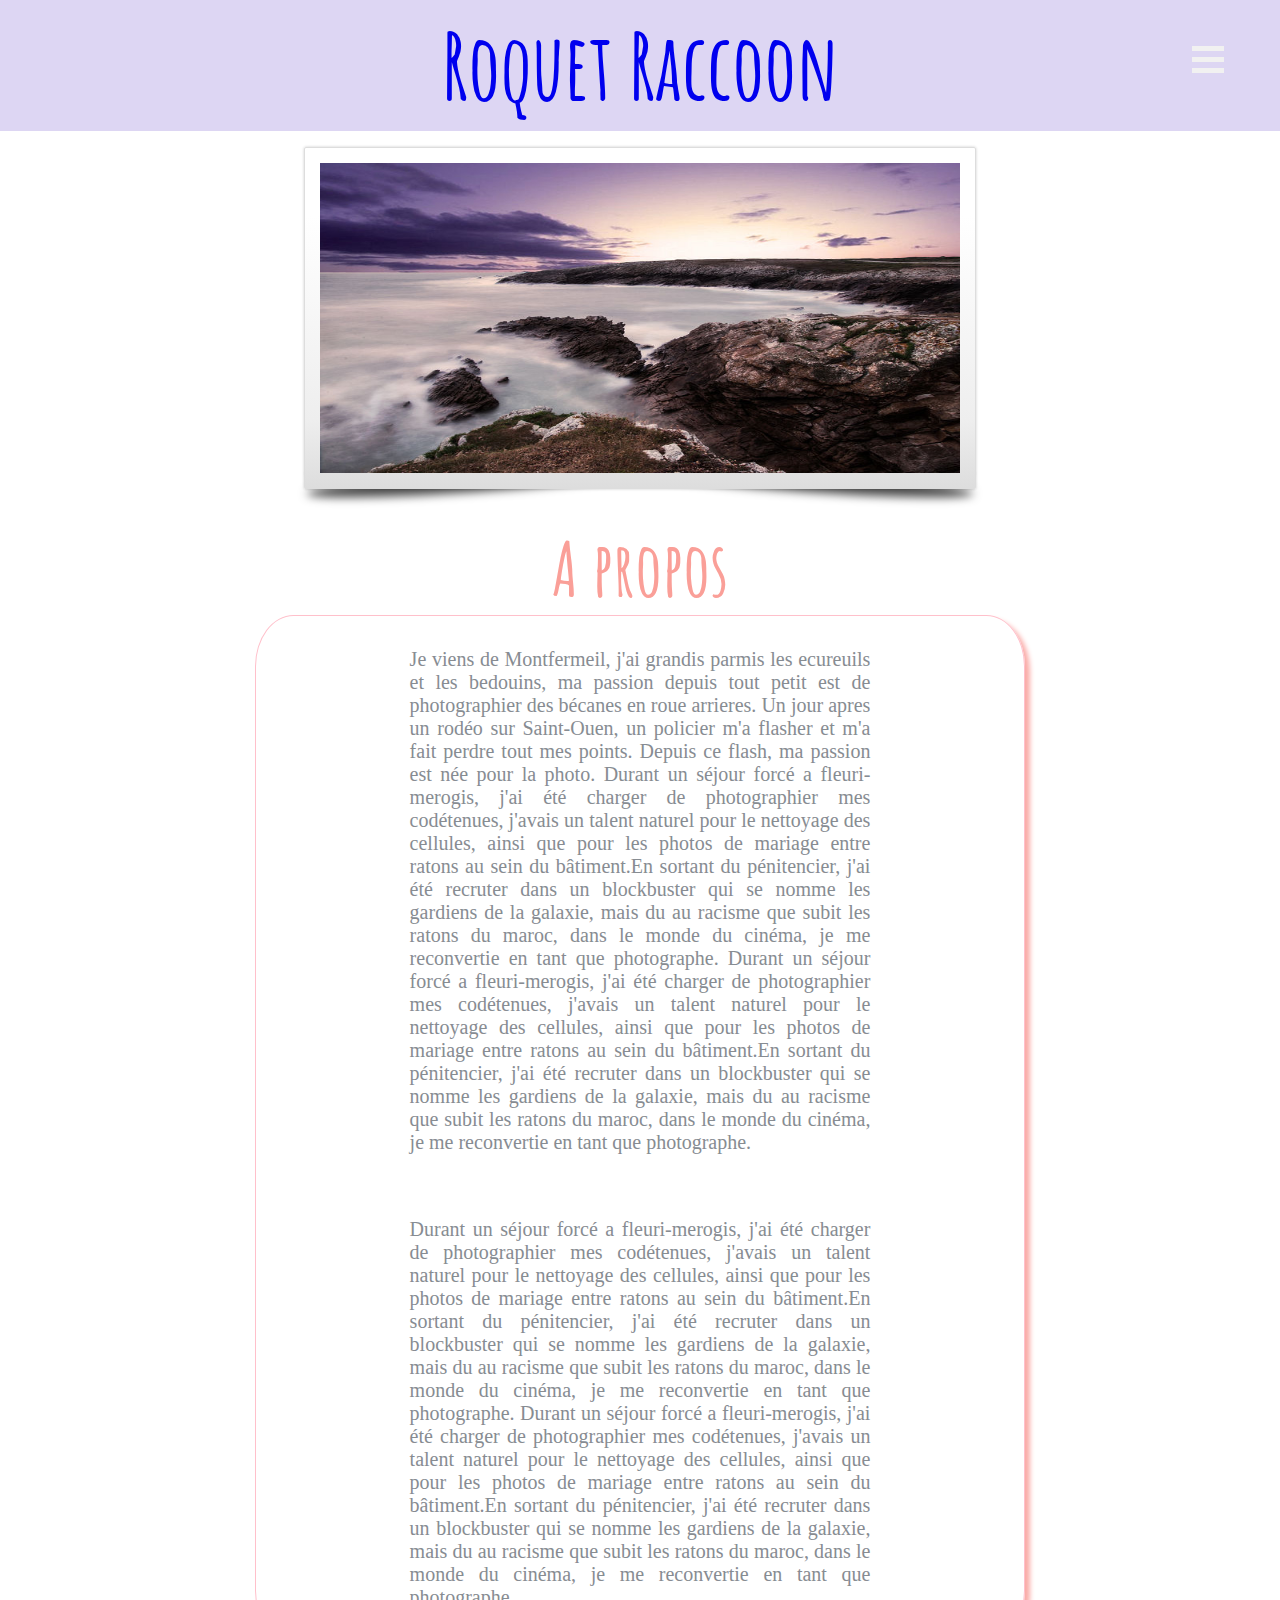
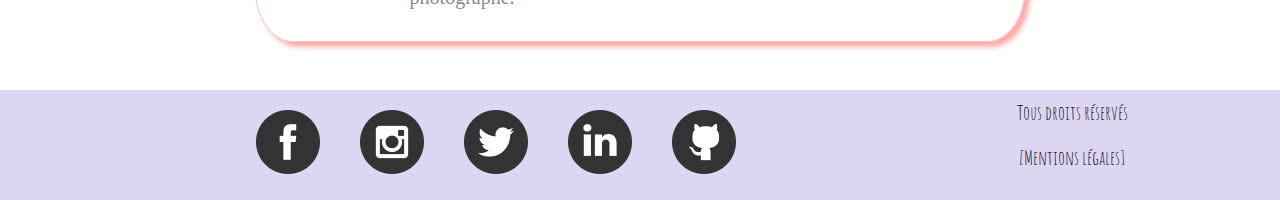
<file: index.html>
<!DOCTYPE html>
<html lang="fr">

    <head>
        <meta charset="UTF-8">
        <title>Roquet Raccoon</title>
        <meta name="author" content="Varapone Jules Stephane Mohamed Audrey Antoine">
        <meta name="description" content="La galerie photo de Roquet Raccoon">
        <meta name="viewport" content="width=device-width,initial-scale=1">
        <link rel="stylesheet" href="style.css">
        <link rel="stylesheet" href="https://fonts.googleapis.com/css?family=Amatic+SC&display=swap"/>
    </head>
    <body>
        <header>
            <nav id="menu">
                <ul>
                    <li><a href="index.html">Home</a></li>
                    <li><a href="portfolio.html">Portfolio</a></li>
                    <li><a href="article.html">Article</a></li>
                    <li><a href="contact.html">Contact</a></li>
                    <li>
                        <div class="pink">
                            <button onclick="myFunction()">Pink Mode</button>
                        </div>
                    </li>
                </ul>
            </nav>
            <div id="menu-burger">
                <div class="bar1"></div>
                <div class="bar2"></div>
                <div class="bar3"></div>
            </div>
            <div class="bloc wrapper">
                <h1><a href="index.html">Roquet Raccoon</a></h1>
            </div>
        </header>
        <main>
          <section id="slideshow"> 
            <div class="slider">
              <figure>
                <img src="img-carousel1.jpg" alt="image de carousel" />
                <img src="img-carousel2.jpg" alt="image de carousel 1" />
                <img src="img-carousel3.jpg" alt="image de carousel 2" />
                <img src="img-carousel4.jpg" alt="image de carousel 3" />
              </figure>
            </div>       
          </section>
            <h2>A propos</h2>
    
            <div class="containerportfolioindex">
                    <div>
                        <p>
                            Je viens de Montfermeil, j'ai grandis parmis les ecureuils et les bedouins, ma passion depuis tout
                            petit est de photographier des bécanes en roue arrieres.
                            Un jour apres un rodéo sur Saint-Ouen, un policier m'a flasher et m'a fait perdre tout mes points.
                            Depuis ce flash, ma passion est née pour la photo.
                            Durant un séjour forcé a fleuri-merogis, j'ai été charger de photographier mes codétenues, j'avais
                            un talent naturel pour le nettoyage des cellules, ainsi que pour les photos de mariage entre ratons
                            au sein du bâtiment.En sortant du pénitencier, j'ai été recruter dans un blockbuster qui se nomme
                            les gardiens de la galaxie, mais du au racisme que subit les ratons du maroc, dans le monde du
                            cinéma, je me reconvertie en tant que photographe.
                            Durant un séjour forcé a fleuri-merogis, j'ai été charger de photographier mes codétenues, j'avais
                            un talent naturel pour le nettoyage des cellules, ainsi que pour les photos de mariage entre ratons
                            au sein du bâtiment.En sortant du pénitencier, j'ai été recruter dans un blockbuster qui se nomme
                            les gardiens de la galaxie, mais du au racisme que subit les ratons du maroc, dans le monde du
                            cinéma, je me reconvertie en tant que photographe.
                        </p>
                    </div>
                    <div>
                    <p>
                        Durant un séjour forcé a fleuri-merogis, j'ai été charger de photographier mes codétenues, j'avais
                        un talent naturel pour le nettoyage des cellules, ainsi que pour les photos de mariage entre ratons
                        au sein du bâtiment.En sortant du pénitencier, j'ai été recruter dans un blockbuster qui se nomme
                        les gardiens de la galaxie, mais du au racisme que subit les ratons du maroc, dans le monde du
                        cinéma, je me reconvertie en tant que photographe.
                        Durant un séjour forcé a fleuri-merogis, j'ai été charger de photographier mes codétenues, j'avais
                        un talent naturel pour le nettoyage des cellules, ainsi que pour les photos de mariage entre ratons
                        au sein du bâtiment.En sortant du pénitencier, j'ai été recruter dans un blockbuster qui se nomme
                        les gardiens de la galaxie, mais du au racisme que subit les ratons du maroc, dans le monde du
                        cinéma, je me reconvertie en tant que photographe.
                    </p>
                </div>
            </div>
        </main>
        <footer class="link bloc">
            <div>
                <div class="sociaux">
                    <a href="https://www.facebook.com" title="Facebook" target="_blank" > <img class="logo" src="facebook.png" alt="facebook"> </a>
                    <a href="https://www.instagram.com" title="instagram" target="_blank" class="logo"><img src="instagram.png" alt="instagram" ></a>
                    <a href="https://www.twitter.com" title="twitter" target="_blank" class="logo"><img src="twitter.png" alt="twitter" ></a>
                    <a href="https:///www.linkedin.com" title="linkedin" target="_blank" class="logo"><img src="linkedin.png" alt="snapchat" ></a>
                    <a href="https://www.github.com" title="github" target="_blank" class="logo"><img src="github.png" alt="youtube" ></a>
                </div>
            </div>
            <div class="copyright">
              <p>Tous droits réservés</p>
                <p>[Mentions légales]</p>
            </div>               
        </footer>
        <script src="https://ajax.googleapis.com/ajax/libs/jquery/3.2.1/jquery.min.js"></script>
        <script src="script.js"></script>
    </body>

</html>
</file>
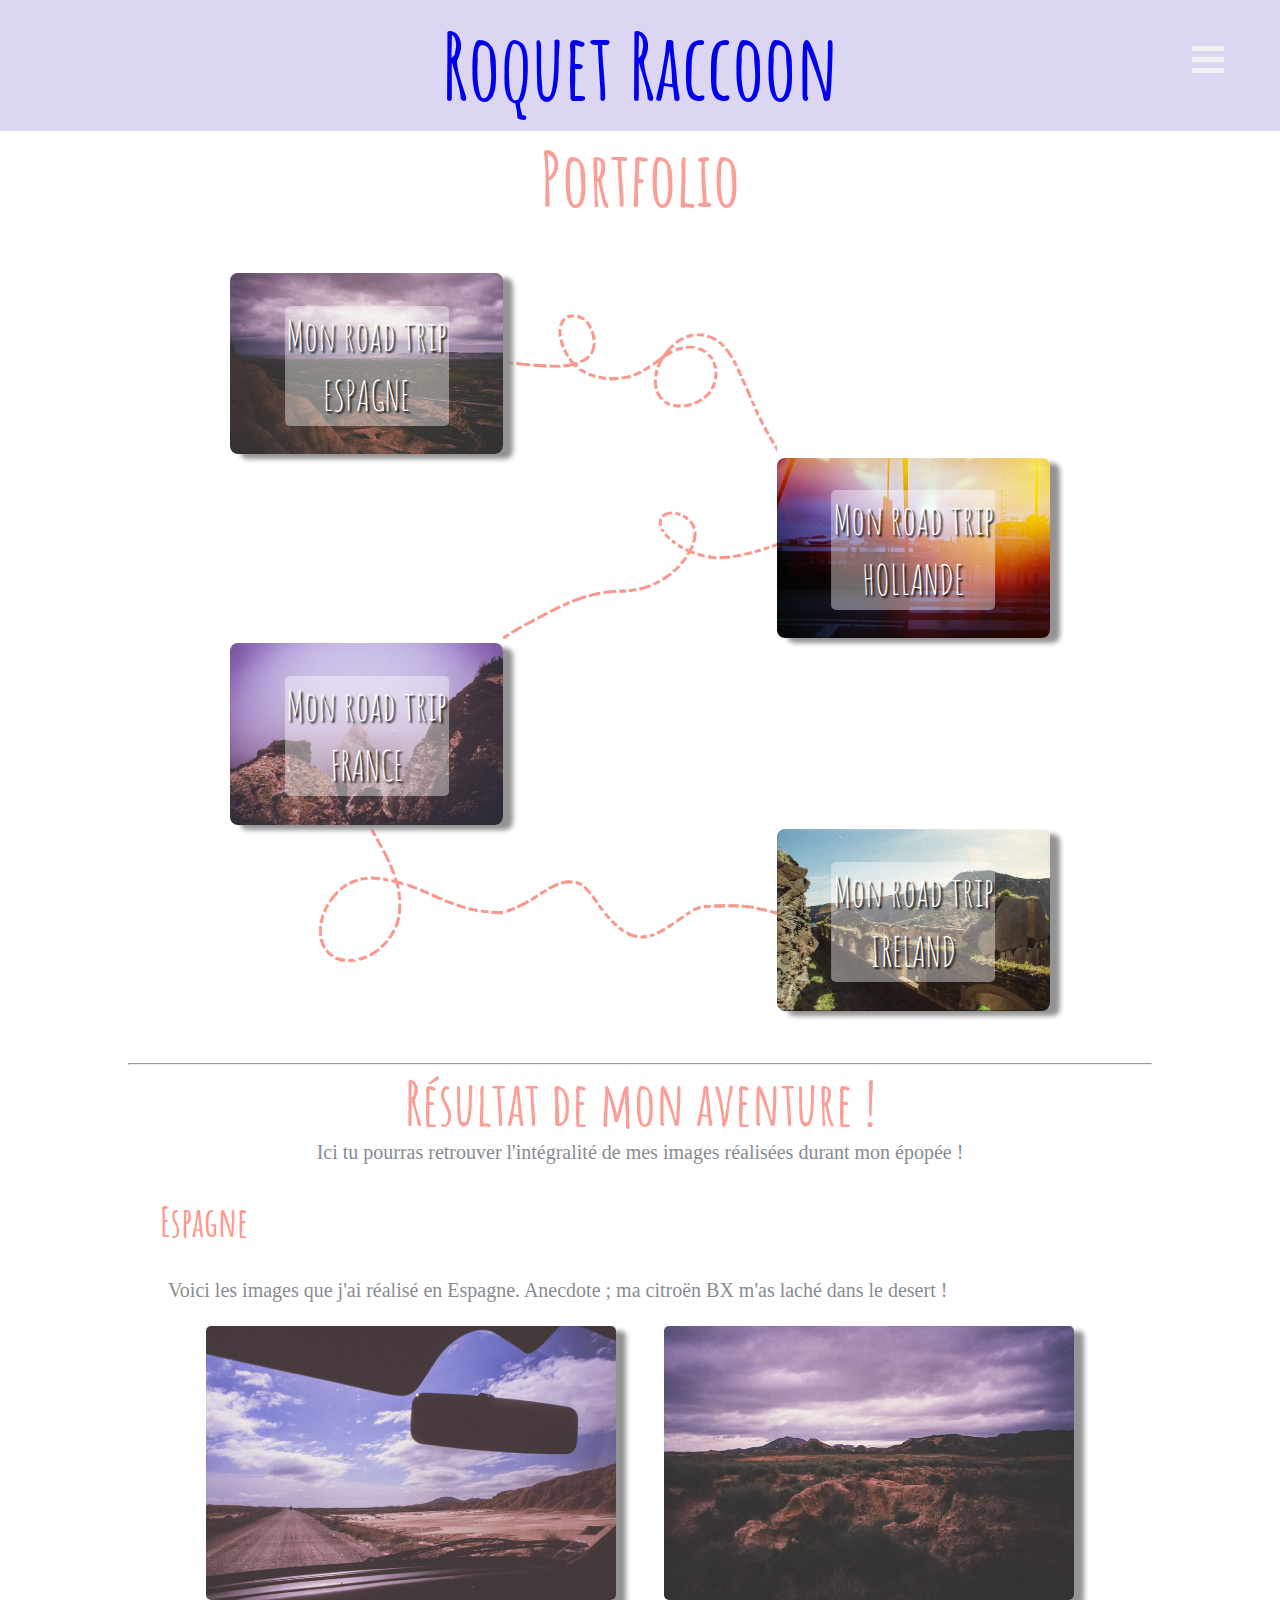
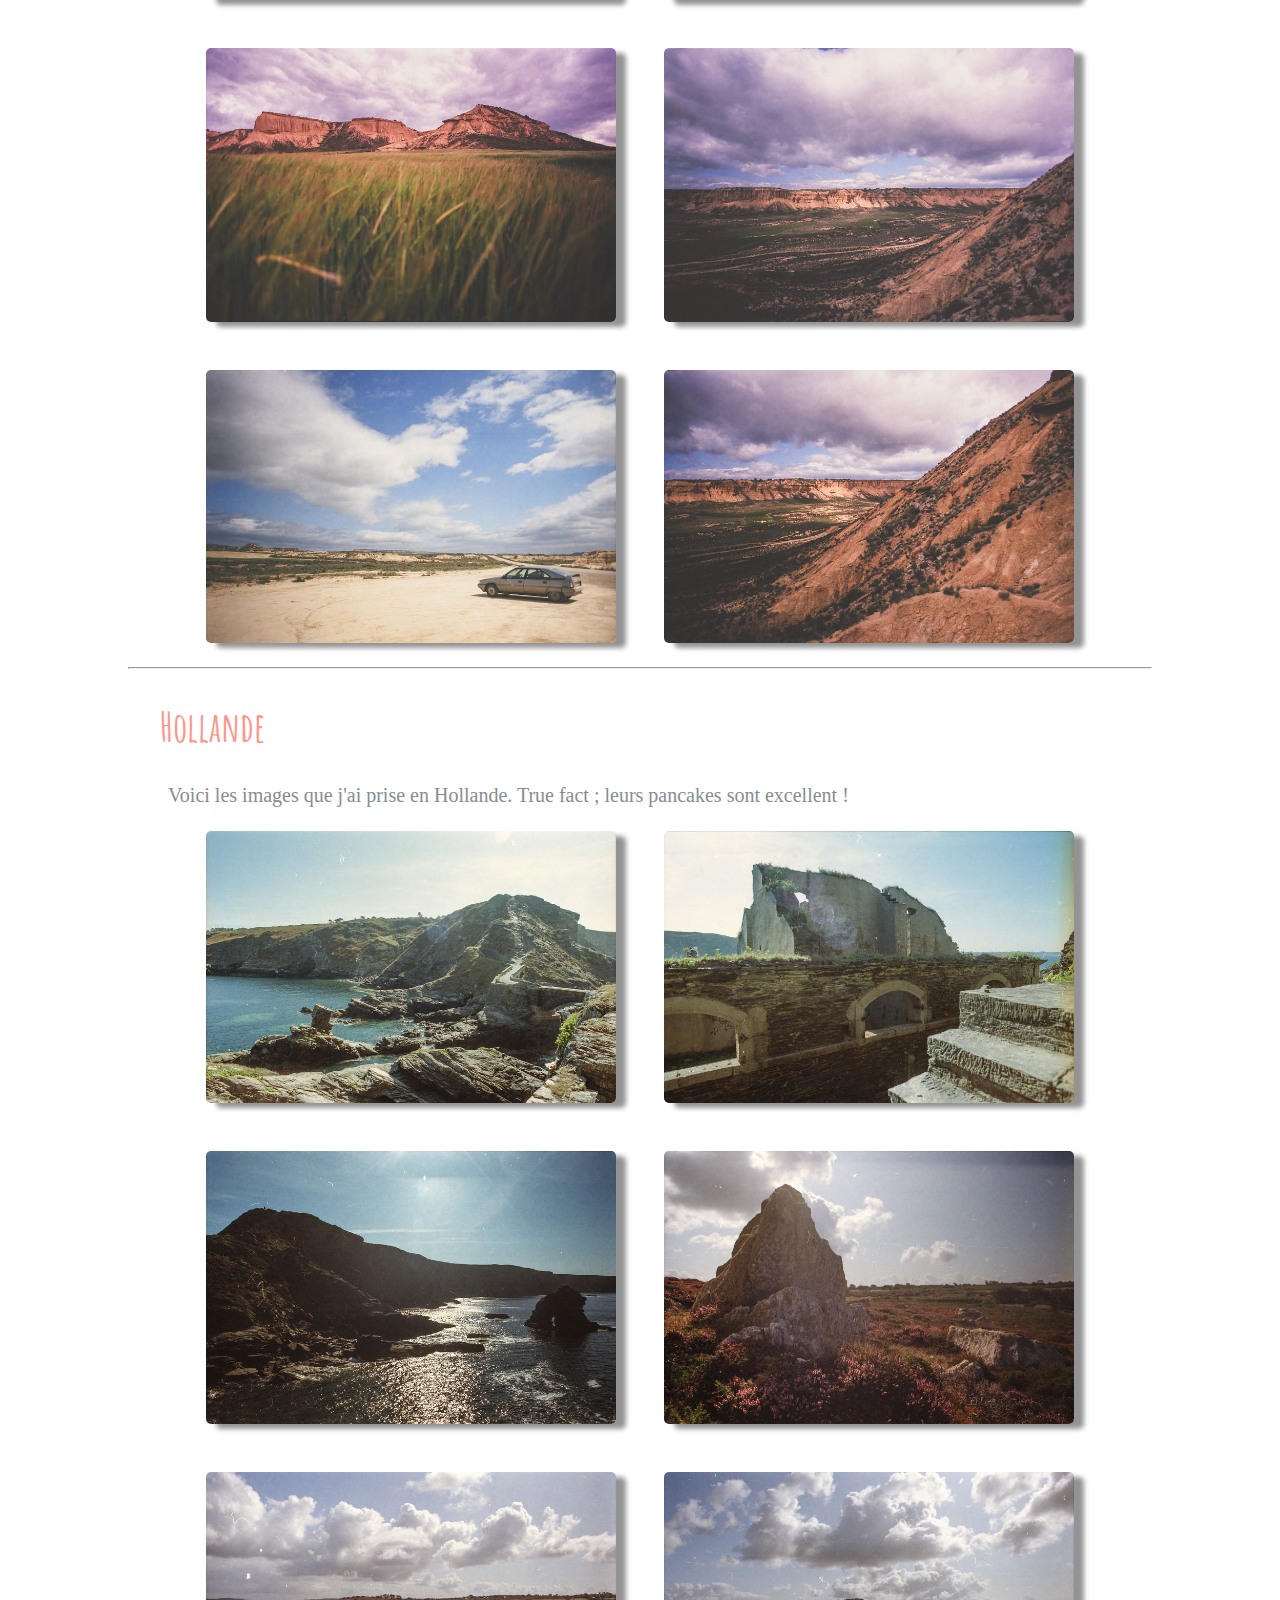
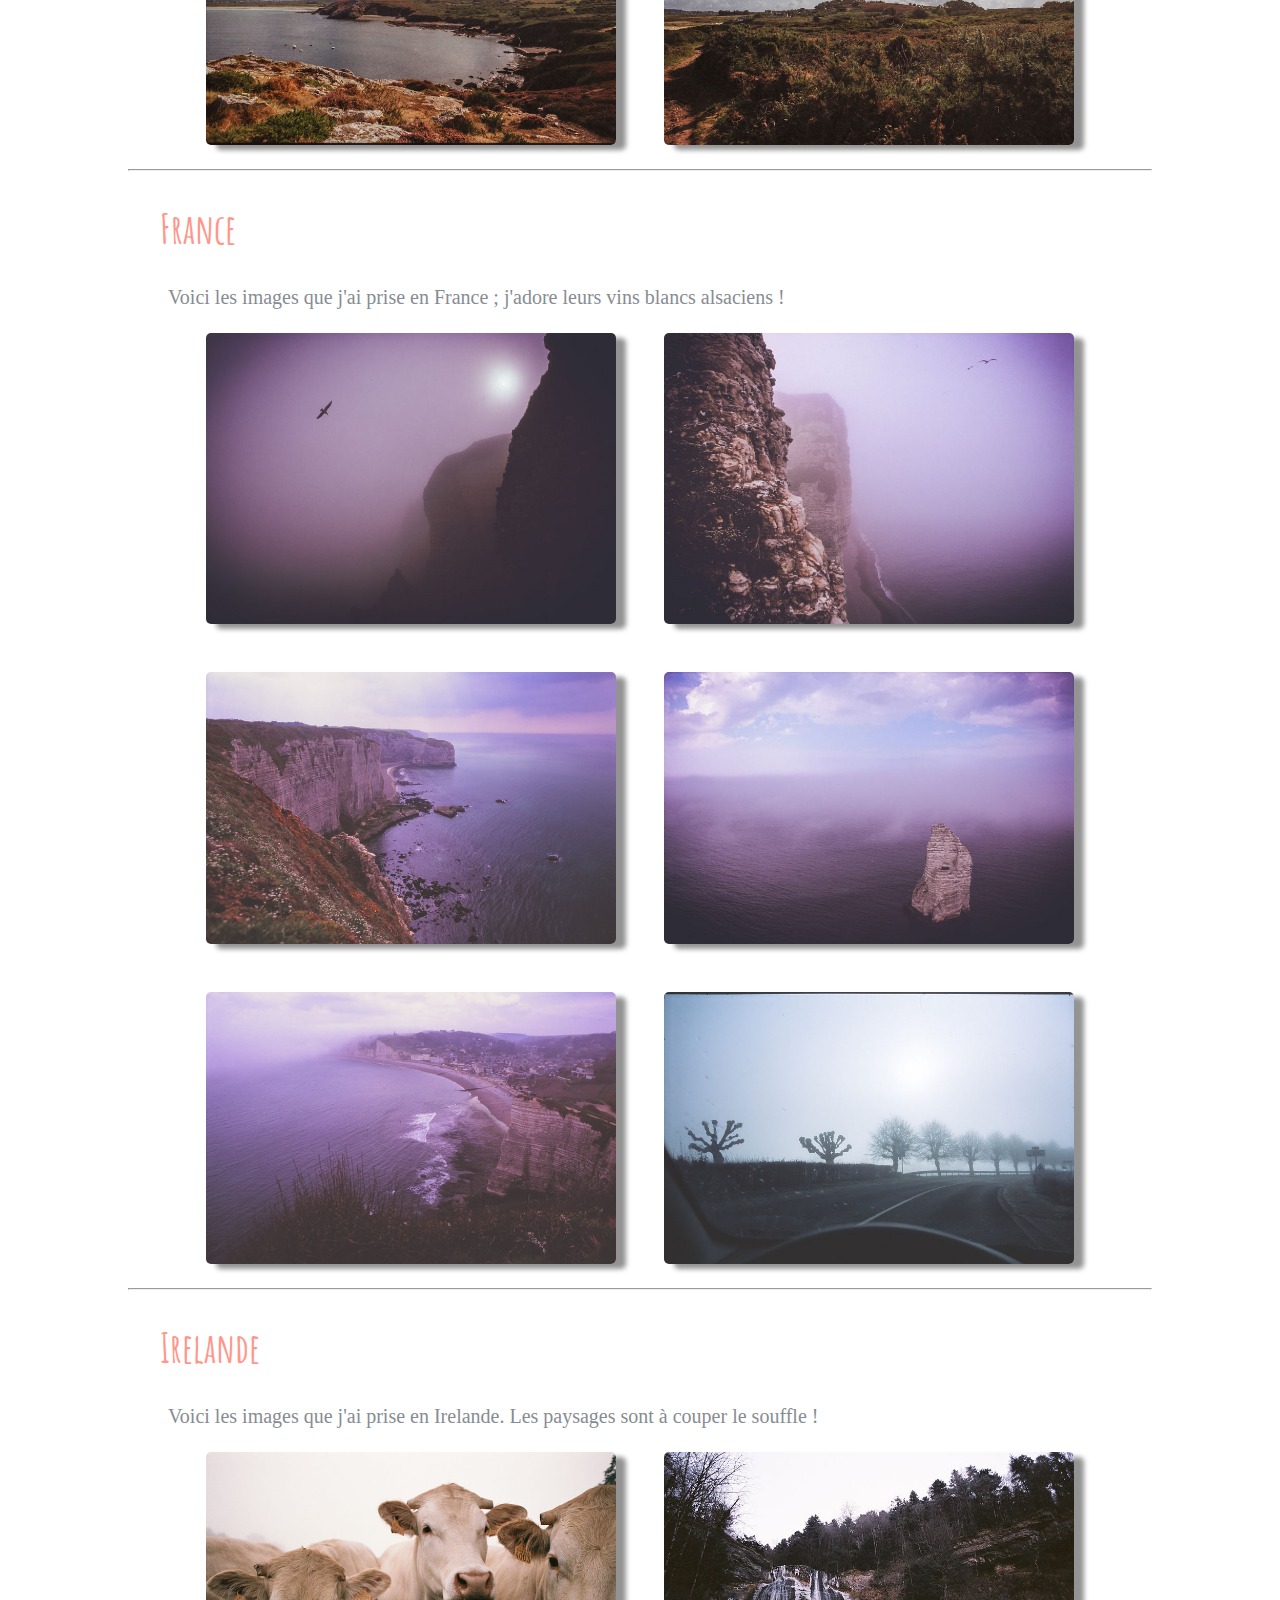
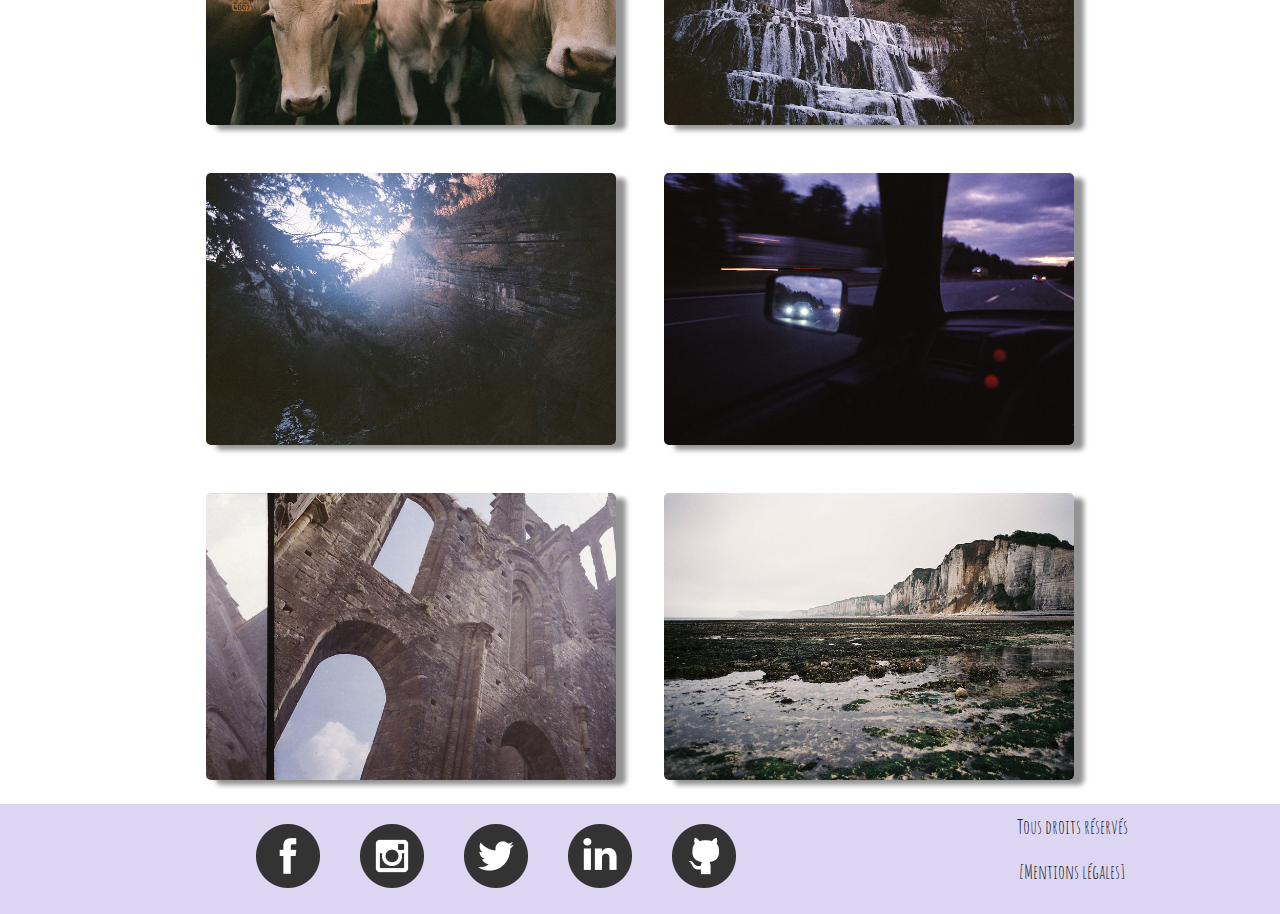
<file: portfolio.html>
<!DOCTYPE html>
<html lang="fr">
    <head>
        <meta charset="UTF-8">
        <title>Roquet Raccoon</title>
        <meta name="viewport" content="width=device-width,initial-scale=1">
        <meta name="author" content="Varapone Jules Stephane Mohamed Audrey Antoine">
        <meta name="description" content="La galerie photo de Roquet Raccoon">
        <link rel="stylesheet" href="style.css">
        <link rel="stylesheet" href="https://fonts.googleapis.com/css?family=Amatic+SC&display=swap"/>
    </head>
    <body>
        <header>
            <nav id="menu">
                <ul>
                    <li><a href="index.html">Home</a></li>
                    <li><a href="portfolio.html">Portfolio</a></li>
                    <li><a href="article.html">Article</a></li>
                    <li><a href="contact.html">Contact</a></li>
                    <li>
                        <div class="pink">
                            <button onclick="myFunction()">Pink Mode</button>
                        </div>
                    </li>
                </ul>
            </nav>
            <div id="menu-burger">
                <div class="bar1"></div>
                <div class="bar2"></div>
                <div class="bar3"></div>
            </div>
            <div class="bloc wrapper">
                <h1><a href="index.html">Roquet Raccoon</a></h1>
            </div>
        </header>
        <main>
        <h2>Portfolio</h2>
        <div class="containerportfolio">
            <section class="chemin">
                <div class="grid background">
                    <div class="img-chemin">
                        <div class=" overlay-image"><a href="#pays1">
                            <img class="image" src="image/photographie-audreyritzenthaler24.jpg" alt="Alt text" />
                            <div class="normal">
                            <div class="text">Mon road trip<br>
                            ESPAGNE</div>
                            </div>
                            <div class="hover">
                            <img class="image" src="image/photographie-audreyritzenthaler15.jpg" alt="Alt text hover" />
                            <div class="text hoverText">Voir les images</div>
                            </div>
                        </a></div>
                        </div>
                        <div class="dot"><img src="image/roadT.png" alt=""></div>
                        <div class="dot"></div>
                        <div class="dot"></div>
                        <div class="dot"><img src="image/roadT1.png" alt=""></div>
                        <div class="img-chemin">
                            <div class=" overlay-image _bj "><a href="#pays2">
                                <img class=" image _bk " src="image/photographie-audreyritzenthaler110.jpg" alt="Alt text" />
                                <div class=" normal _bm ">
                                <div class=" text _q ">Mon road trip<br>
                                HOLLANDE</div>
                                </div>
                                <div class=" hover _bl ">
                                <img class=" image _bk " src="image/photographie-audreyritzenthaler109.jpg" alt="Alt text hover" />
                                <div class=" text _q ">Voir les images</div>
                                </div>
                            </a></div>
                        </div>
                        <div class="img-chemin">
                            <div class=" overlay-image _bj "><a href="#pays3">
                                <img class=" image _bk " src="image/photographie-audreyritzenthaler29.jpg" alt="Alt text" />
                                <div class=" normal _bm ">
                                <div class=" text _q ">Mon road trip<br>
                                FRANCE</div>
                                </div>
                                <div class=" hover _bl ">
                                <img class=" image _bk " src="image/photographie-audreyritzenthaler33.jpg" alt="Alt text hover" />
                                <div class=" text _q ">Voir les images</div>
                                </div>
                            </a></div>                
                        </div>
                        <div class="dot"></div>
                        <div class="dot"></div>
                        <div class="dot">
                        <img src="image/roadT3.png" alt=""></div>
                        <div class="dot"><img src="image/roadT4.png" alt=""></div>
                        <div class="img-chemin">
                            <div class=" overlay-image _bj "><a href="#pays4">
                                <img class=" image _bk " src="image/photographie-audreyritzenthaler68.jpg" alt="Alt text" />
                                <div class=" normal _bm ">
                                <div class=" text _q ">Mon road trip<br>
                                IRELAND</div>
                                </div>
                                <div class=" hover _bl ">
                                <img class=" image _bk " src="image/photographie-audreyritzenthaler62.jpg" alt="Alt text hover" />
                                <div class=" text _q ">Voir les images</div>
                                </div>
                            </a></div>
                        </div>
                    </div>
            </section>
<hr>
            <section class="adventure">
                <section class="presentation">
                    <h3>Résultat de mon aventure !</h3>
                    <p>Ici tu pourras retrouver l'intégralité de mes images réalisées durant mon épopée !</p>
                </section>

                <section id="pays1">
                    <h4>Espagne</h4>
                    <p>Voici les images que j'ai réalisé en Espagne. Anecdote ; ma citroën BX m'as laché dans le desert !</p>
                    <div class="myPicture">
                        <img onclick="onClick(this)" src="image/voyage/pays1/photographie-audreyritzenthaler14.jpg" alt="">
                        <img onclick="onClick(this)" src="image/voyage/pays1/photographie-audreyritzenthaler16.jpg" alt="">
                        <img onclick="onClick(this)" src="image/voyage/pays1/photographie-audreyritzenthaler17.jpg" alt="">
                        <img onclick="onClick(this)" src="image/voyage/pays1/photographie-audreyritzenthaler18.jpg" alt="">
                        <img onclick="onClick(this)" src="image/voyage/pays1/photographie-audreyritzenthaler22.jpg" alt="">
                        <img onclick="onClick(this)" src="image/voyage/pays1/photographie-audreyritzenthaler25.jpg" alt="">
                    </div>
                </section>
<hr>
                <section id="pays2">
                    <h4>Hollande</h4>
                    <p>Voici les images que j'ai prise en Hollande. True fact ; leurs pancakes sont excellent !</p>
                    <div class="myPicture">
                        <img onclick="onClick(this)" src="image/voyage/pays2/photographie-audreyritzenthaler64.jpg" alt="">
                        <img onclick="onClick(this)" src="image/voyage/pays2/photographie-audreyritzenthaler65.jpg" alt="">
                        <img onclick="onClick(this)" src="image/voyage/pays2/photographie-audreyritzenthaler69.jpg" alt="">
                        <img onclick="onClick(this)" src="image/voyage/pays2/photographie-audreyritzenthaler70.jpg" alt="">
                        <img onclick="onClick(this)" src="image/voyage/pays2/photographie-audreyritzenthaler71.jpg" alt="">
                        <img onclick="onClick(this)" src="image/voyage/pays2/photographie-audreyritzenthaler73.jpg" alt="">
                    </div>
                </section>
<hr>
                <section id="pays3">
                    <h4>France</h4>
                    <p>Voici les images que j'ai prise en France ; j'adore leurs vins blancs alsaciens !</p>
                    <div class="myPicture">
                        <img onclick="onClick(this)" src="image/voyage/pays3/photographie-audreyritzenthaler27.jpg" alt="">
                        <img onclick="onClick(this)" src="image/voyage/pays3/photographie-audreyritzenthaler28.jpg" alt="">
                        <img onclick="onClick(this)" src="image/voyage/pays3/photographie-audreyritzenthaler33.jpg" alt="">
                        <img onclick="onClick(this)" src="image/voyage/pays3/photographie-audreyritzenthaler34.jpg" alt="">
                        <img onclick="onClick(this)" src="image/voyage/pays3/photographie-audreyritzenthaler35.jpg" alt="">
                        <img onclick="onClick(this)" src="image/voyage/pays3/photographie-audreyritzenthaler83.jpg" alt="">
                    </div>
                </section>
<hr>
                <section id="pays4">
                    <h4>Irelande</h4>
                    <p>Voici les images que j'ai prise en Irelande. Les paysages sont à couper le souffle !</p>
                    <div class="myPicture">
                        <img onclick="onClick(this)" src="image/voyage/pays4/photographie-audreyritzenthaler1.jpg" alt="">
                        <img onclick="onClick(this)" src="image/voyage/pays4/photographie-audreyritzenthaler47.jpg" alt="">
                        <img onclick="onClick(this)" src="image/voyage/pays4/photographie-audreyritzenthaler48.jpg" alt="">
                        <img onclick="onClick(this)" src="image/voyage/pays4/photographie-audreyritzenthaler51.jpg" alt="">
                        <img onclick="onClick(this)" src="image/voyage/pays4/photographie-audreyritzenthaler53.jpg" alt="">
                        <img onclick="onClick(this)" src="image/voyage/pays4/photographie-audreyritzenthaler80.jpg" alt="">
                    </div>
                </section>
                <div id="modal01" class="modal" onclick="this.style.display='none'">
                    <div class="modal-content">
                      <img id="img01" style="max-width:100%">
                    </div>
                </div>
            </section>
        </div>
        </main>
        <footer class="link bloc">
            <div>
                <div class="sociaux">
                    <a href="https://www.facebook.com" title="Facebook" target="_blank" > <img class="logo" src="facebook.png" alt="facebook"> </a>
                    <a href="https://www.instagram.com" title="instagram" target="_blank" class="logo"><img src="instagram.png" alt="instagram" ></a>
                    <a href="https://www.twitter.com" title="twitter" target="_blank" class="logo"><img src="twitter.png" alt="twitter" ></a>
                    <a href="https:///www.linkedin.com" title="linkedin" target="_blank" class="logo"><img src="linkedin.png" alt="snapchat" ></a>
                    <a href="https://www.github.com" title="github" target="_blank" class="logo"><img src="github.png" alt="youtube" ></a>
                </div>
            </div>
            <div class="copyright">
                <p>Tous droits réservés</p>
                <p>[Mentions légales]</p>
            </div>               
        </footer>
        <script src="https://ajax.googleapis.com/ajax/libs/jquery/3.2.1/jquery.min.js"></script>
        <script src="script.js"></script>
    </body>
</html>
</file>
<file: style.css>
* {
    margin: 0;
    padding: 0;
}



/* header */

.navbar{
    display:flex;
    justify-content: space-around;
    align-items: center;
    background-color: rgba(163, 172, 181, 0.2);   
    height: 2em;
    position: fixed;
    width: 100%;
    opacity: 0.9;
    font-weight: bold;
    font-family: "Amatic SC", sans-serif;
    font-size: 30px;
    z-index: 100;
}

.navbar li{
    list-style: none;
}

.pink {
    margin: auto;
    text-align: center;
}

.pink button {
    font-size: 20px;
    padding: 1em;
    margin-top: 2.5em;
    border: solid 1px rgb(255, 170, 192);
    border-radius: 5px;
    box-shadow: 0px 5px 5px rgb(255, 130, 161, 0.5) ;
}

body {
    background-color: white;
    color: rgb(82, 82, 82);
  }
  
.pink-mode {
    background-color: #FAACA8;
    background-image: linear-gradient(19deg, #FAACA8 0%, #DDD6F3 50%, #ffffff 100%);
    color: white;
}

.wrapper {
    margin: auto;
    text-align: center;
    display: flex;
    flex-flow: row nowrap;
    justify-content: space-around;
    width: 100%;
}

.navbar a{
    color: white;
    text-decoration:none;
}

.navbar a:hover{
    color: black;
    text-decoration:underline;
}

.active_link{
    color: black;
}

h1 {
    margin: auto;
    text-align: center;
    color: white;
    font-family: "Amatic SC", sans-serif;
    font-size: 90px;
    padding: 0.1em;
}

a {
    text-decoration: none;
}

h2 {
    font-size: 75px;
    font-family: "Amatic SC";
    text-align: center;
    color: #FA9F98;
}

h3 {
    font-size: 60px;
    font-family: "Amatic SC";
    color: #FA9F98;
}

h4 {
    font-size: 40px;
    text-align: left;
    margin: 0.8em;
    font-family: 'Amatic SC', cursive;
    color: #FF968A;
}

.container {
    display: flex;
    flex-direction: row;
    margin: auto 20%;
    width: 80%; 
    margin-bottom: 10%;   
}

.container2 {
    display: flex;
    flex-direction: row-reverse;
    margin: auto 14%;
    width: 80%;
    margin-bottom: 10%;
    padding-left: 0%;
    margin: auto 20%;
    width: 80%;
    margin-bottom: 10%;
    padding-left: 0%;
}

.containerportfolioindex {
    width: 60%;
    margin: auto;
    margin-bottom: 3em;
    text-align: center;
    display: flex;
    flex-flow: row wrap;
    justify-content: space-around;
    text-align: justify;
    border-radius: 5%;
    border: solid 1px pink;
    box-shadow: 5px 5px 5px #FAACA8;
    transition: 1s;
}

.containerportfolioindex div{
    width: 60%;
    margin: 2em auto;
    text-align: center;
    display: flex;
    flex-flow: row nowrap;
    justify-content: space-around;
    text-align: justify;
}



/* CAROUSEL */

#slideshow {
	position: relative;
	width: 640px;
	height: 310px;
	padding: 15px;
	margin: 1em auto 2em;
	border: 1px solid #ddd;
	background: #FFF;
	/* CSS3 effects */
	background: linear-gradient(#FFF, #FFF 20%, #EEE 80%, #DDD);
	border-radius: 2px 2px 2px 2px;
	box-shadow: 0 0 3px rgba(0, 0, 0, 0.2);
}
 
#slideshow:before,
#slideshow:after {
	position: absolute;
	bottom:16px;
	z-index: -10;
	width: 50%;
	height: 20px;
	content: " ";
	background: rgba(0,0,0,0.1);
	border-radius: 50%;
	box-shadow: 0 0 3px rgba(0,0,0, 0.4), 0 20px 10px rgba(0,0,0, 0.7);
}
#slideshow:before {
	left:0;
	transform: rotate(-4deg);
}
#slideshow:after {
	right:0;
	transform: rotate(4deg);
}

.slider figure {
    position: relative;
    width: 500%;
    margin: 0;
    padding: 0px;
    font-size: 0;
    text-align: left;
}

#slideshow img {
    border-radius: 0%;
}

.slider figure img { width: 20%; height: 310px; float: left; }

.slider { width: 100%; max-width: 1000px; overflow: hidden; }

@keyframes slider {
  0% { left: 0%; }
  20% { left: 0%; }
  25% { left: -100%; }
  45% { left: -100%; }
  50% { left: -200%; }
  70% { left: -200%; }
  75% { left: -300%; }
  95% { left: -300%; }
  100% { left: -400%; }
}
.slider figure {
  position: relative;
  width: 500%;
  margin: 0;
  padding: 0;
  font-size: 0;
  left: 0;
  text-align: left;
  animation: 15s slider infinite;
}

.containerimg {
    border: ridge 2px black ;
    border-radius: 6px;
    text-align: center;
    margin: 10px auto;
    padding: 10px;
}

.effect {
    width: 40%;
    border-radius: 6px;
}

.effect:hover {
    width: 40%;
    border-radius: 6px;
    -webkit-transform: scale(0.7);
	transform: scale(0.7);
	-webkit-transition: 1s ease-in-out;
	transition: 1s ease-in-out;
}

p {
    color: rgb(135, 140, 146);
    font-size: 20px;
}

.adventure p {
    text-align: left;
    margin: 0 2em;
}

.myPicture img {
    width: 100%;
    box-shadow: 10px 5px 5px rgb(148, 147, 147);
    border-radius: 5px;
}

.presentation p, .adventure {
    text-align: center;
}

.containerimg {
    margin-top: 1.5em;
    width: 70%;
}

/*.background {
    background-image: url(image/backgroundT.jpg);
    background-repeat: no-repeat;
    background-size: 100%;
    background-position: center;
}*/

.grid {
     display:grid;
     grid-template-columns: 1fr 1fr 1fr;
     margin: 3em auto;
     text-align: center;
     width: 80%;
}

 .img-chemin img {
     width: 100%;
     box-shadow: 10px 5px 5px rgb(148, 147, 147);
     border-radius: 8px;
     opacity: 1;
 }

 .dot img {
    width: 100%;
 }

 /* Conteneur principal*/
.overlay-image {
    position: relative;
    width: 100%;
}

.overlay-image .text {
    color: #FFF;
    background-color: rgba(255,255,255, 0.4);
    font-family: 'Amatic SC', cursive;
    font-size: 40px;
    line-height: 1.5em;
    text-shadow: 2px 2px 2px #000;
    text-align: center;
    position: absolute;
    top: 50%;
    left: 50%;
    transform: translate(-50%, -50%);
    width: 60%;
    border-radius: 5px;
   }

/* Hover image et texte */
/* Overlay */
.overlay-image .hover {
    position: absolute;
    top: 0;
    height: 100%;
    width: 100%;
    opacity: 0;
    transition: .5s ease;
}

.text:hover{
    color: #FFF;
    background-color: rgba(0, 0, 0, 0.7);
}

/* Apparition overlay sur passage souris */
.overlay-image:hover .hover {
    opacity: 1;  
}
    
.myPicture {
    display: flex;
    flex-flow: row wrap;
    justify-content: center;
}

.adventure img {
    margin: 1.5em;
    width: 40%;
}

hr {
    color: rgb(148, 147, 147, 0.7);
}

.overlay-image figcaption {
    position: absolute;
    background-color: #fff;
    z-index: 1;
    top: 50%;
    left: 50%;
    padding: 5px 20px;
    -webkit-transform: translate(-50%, -50%);
    transform: translate(-50%, -50%);
    line-height: 1.1em;
    overflow: hidden;
    height: 44px;
}

.overlay-image:hover .text {
    background-color: #000000;
}


/* FOOTER */

footer {
    background-color:#86A69D;
    color: white;
    display:flex; 
    justify-content:  space-around; 
    font-family: "Amatic SC", sans-serif;
    font-size: 25px;
}

footer li {
    list-style: url('linkedin.png');
    list-style-position: inside;
    margin-left: 1em;
}

footer a{
    color: white;
    text-decoration:none;
}

footer a:hover{
    color: black;
    text-decoration:underline;
}

.favorite_link{
    display:flex;
    justify-content: space-around;
}

.favorite_link li{
    text-align: left;
}

.copyright{
    display: flex;
    flex-direction: column;    
}

.copyright a, .copyright p{
    text-align: center;
    margin: 0.5em 0;
}

.copyright p {
    color: black;
}

/* PAGE CONTACT */

.table{
    display: flex;
    flex-flow: row nowrap;
    justify-content: space-around;
    align-items: center;
    width: 60%;
    border:solid pink 2px;
    border-radius: 5px;
    padding: 2em;
    margin: 2em auto;
    box-shadow: 5px 5px 5px rgba(255, 156, 181, 0.5) ;
    transition: 1s;
}

.shadowBox {
    box-shadow: 20px 20px 20px rgba(255, 99, 138, 0.5) ;
    transition: 1s ;
}

fieldset{
    display: flex;
    flex-flow: column wrap;
    align-items: center;
    flex-direction: column;
    border-radius: 5px;
    padding: 3em;
}

input, textarea {
    margin: 0.8em auto;
    width: 100%;
}

textarea {
    border-radius: 5px;
    width: 105%;
}

.sociaux{
	display: flex;
	justify-content: space-evenly;
	width: 70%;
	margin:auto;
	padding: 20px; 
}

.sociaux a {
    margin: 0 0.8em;
}

.logo{transition:0.5s;}
.logo:hover{transform : scale(1.2);}

.form-style-7 li > span{
	background:black;
	display: block;
    opacity: 0.6;
    padding: 3px;
	margin: 0 -9px -9px -9px;
	text-align: center;
	color: #C0C0C0;
	font-size: 15px;
}

.containerportfolio {
    width: 80%;
    margin: 0 auto;
    text-align: center;
}

  /* Style the Image Used to Trigger the Modal */
.myPicture{
    cursor: pointer;
    transition: 0.3s;
  }
  
.myPicture img:hover{
    opacity: 0.9;
}
  
  /* The Modal (background) */
.modal {
    display: none; /* Hidden by default */
    position: fixed; /* Stay in place */
    z-index: 1; /* Sit on top */
    padding-top: 100px; /* Location of the box */
    left: 0;
    right: 0;
    top: 0;
    width: 100%; /* Full width */
    height: 100%; /* Full height */
    overflow: auto; /* Enable scroll if needed */
    background-color: rgba(0,0,0,0.9); /* Black w/ opacity */
  }
  
  /* Modal Content (Image) */
.modal-content img {
    margin: auto;
    display: block;
    width: 50%;
    padding: 1em;
    background-color:#FFF;
    box-shadow: 1px 1px 1px rgb(148, 147, 147, 0.1);
  }

  .modal-content img:hover {
      opacity: 1;
  }

  
  /* Add Animation - Zoom in the Modal */
.modal-content {
    animation-name: zoom;
    animation-duration: 0.8s;
  }
  
@keyframes zoom {
    from {transform:scale(0)}
    to {transform:scale(1)}
  }

  /* Menu burger */
#menu-burger {
    position:absolute; 
    top:2.5em; 
    right:3.5em; 
    display:inline-block; 
    cursor:pointer;
}

#menu-burger .bar1,
#menu-burger .bar2,
#menu-burger .bar3 {
    width:32px; 
    height:5px; 
    background-color:#F1F1F1; 
    margin:6px 0; 
    transition:0.4s;
}

#menu-burger:hover {
    opacity: 0.6;
}

#menu-burger.clicked .bar1 {
    -webkit-transform:rotate(-45deg) translate(-9px, 6px);
     transform:rotate(-45deg) translate(-9px, 6px);
}

#menu-burger.clicked .bar2 {
    opacity: 0;
}

#menu-burger.clicked .bar3 {
    -webkit-transform:rotate(45deg) translate(-8px, -8px);
     transform:rotate(45deg) translate(-8px, -8px);
}

/* Main menu (slide) */
#menu {
    position:fixed;
     z-index:9999; left:-35%; 
     top:auto;
     background-color: #FAACA8;
    background-image: linear-gradient(19deg, #FAACA8 0%, #DDD6F3 50%, #ffffff 100%);
     padding:4em 2em;
     width:25%; 
     min-height:100%; 
     box-shadow:1px 0 1px #9A2519;
}
#menu ul li {
    list-style:none;
}

#menu ul li a {
    display:block;
    color:#fff; 
    text-decoration:none; 
    font-weight:700; 
    background: #FAACA8; 
    transition:background .5s; 
    padding:1em;
    text-align:center;
    margin-bottom:.5em;
    box-shadow: 3px 3px 3px rgb(241, 179, 238);
}

#menu ul li a:hover {
    opacity: 0.8;
}

#menu.visible {animation:.5s slideRight ease-in forwards; transition-delay:0;}
#menu.invisible {animation:1s slideLeft ease-out forwards; transition-delay:0;}

/* Animations pour le menu slide */
@keyframes slideRight {
	from {left:-35%;}
	to {left:0%;}
}
@-webkit-keyframes slideRight {
	from {left:-35%;}
	to {left:0%;}
}
@keyframes slideLeft {
	from {left:0%;}
	to {left:-35%;}
}
@-webkit-keyframes slideLeft {
	from {left:0%;}
	to {left:-35%;}
}

/* Responsive design */
@media (max-width:960px) {
    #menu {left:-70%;
         width:50%;}
	#menu-burger.clicked {position:fixed;}

	/* Animations pour le menu slide */
	@keyframes slideRight {
		from {left:-70%;}
		to {left:0%;}
	}
	@-webkit-keyframes slideRight {
		from {left:-70%;}
		to {left:0%;}
	}
	@keyframes slideLeft {
		from {left:0%;}
		to {left:-70%;}
	}
	@-webkit-keyframes slideLeft {
		from {left:0%;}
		to {left:-70%;}
	}
}

  @media screen and (max-width:960px) {

    .gif {
        display: none;
    }
    
    #slideshow {
        display: none;
    }

    .link{
        flex-direction: column;
    }

    .copyright a, .copyright p{
        margin:0;
    }

    p {
        margin: auto;
        text-align: center;
    }

    h2 {
        font-size: 45px;
    }

    h3 {
        font-size: 50px;
    }
    
    h4 {
        font-size: 35px;
        text-align: left;
        margin: 2em;
        text-transform: uppercase;
    }

    .grid {
        display: flex;
        flex-flow: column wrap;
    }

    .dot {
        display: none;
    }

    img {
        margin-bottom: 1em;
    }
    
    .adventure img, img {
        display: flex;
        flex-direction: column;
        justify-content: center;
        width: 100%;
    }

    .overlay-image .text {
        font-size: 50px;
    }

    .containerportfolio {
        width: 90%;
    }

    .containerimg {
        width: 95%;
    }
        
    #article {
        display: flex;
        flex-flow: column wrap;
        width: 95%;
    }

    .effect {
        width: 80%;
        margin: auto;
        text-align: center;
        margin-bottom: 1em;
    }

    .containerportfolioindex {
        display: flex;
        flex-flow: column;
        width: 100%;
        border-radius: 0px;
        margin: 0;
        padding: 0;
    }

    .containerportfolioindex div {
        width: 80%;
    }

    .containerportfolioindex div p {
        text-align: justify;
        width: 100%;
    }

    .overlay-image .text {
        font-size: 30px;
    }

    .sociaux {
        display: flex;
        flex-flow: row wrap;
    }
}

@media screen and (max-width:600px) {
    .navbar{
        display: flex;
        flex-flow: column nowrap;
        height: 6em;
        position: absolute;
    }

    .navbar li{
        text-align: center;
    }

    .wrapper {
        display: flex;
        flex-flow: column wrap;
    }
}
</file>
